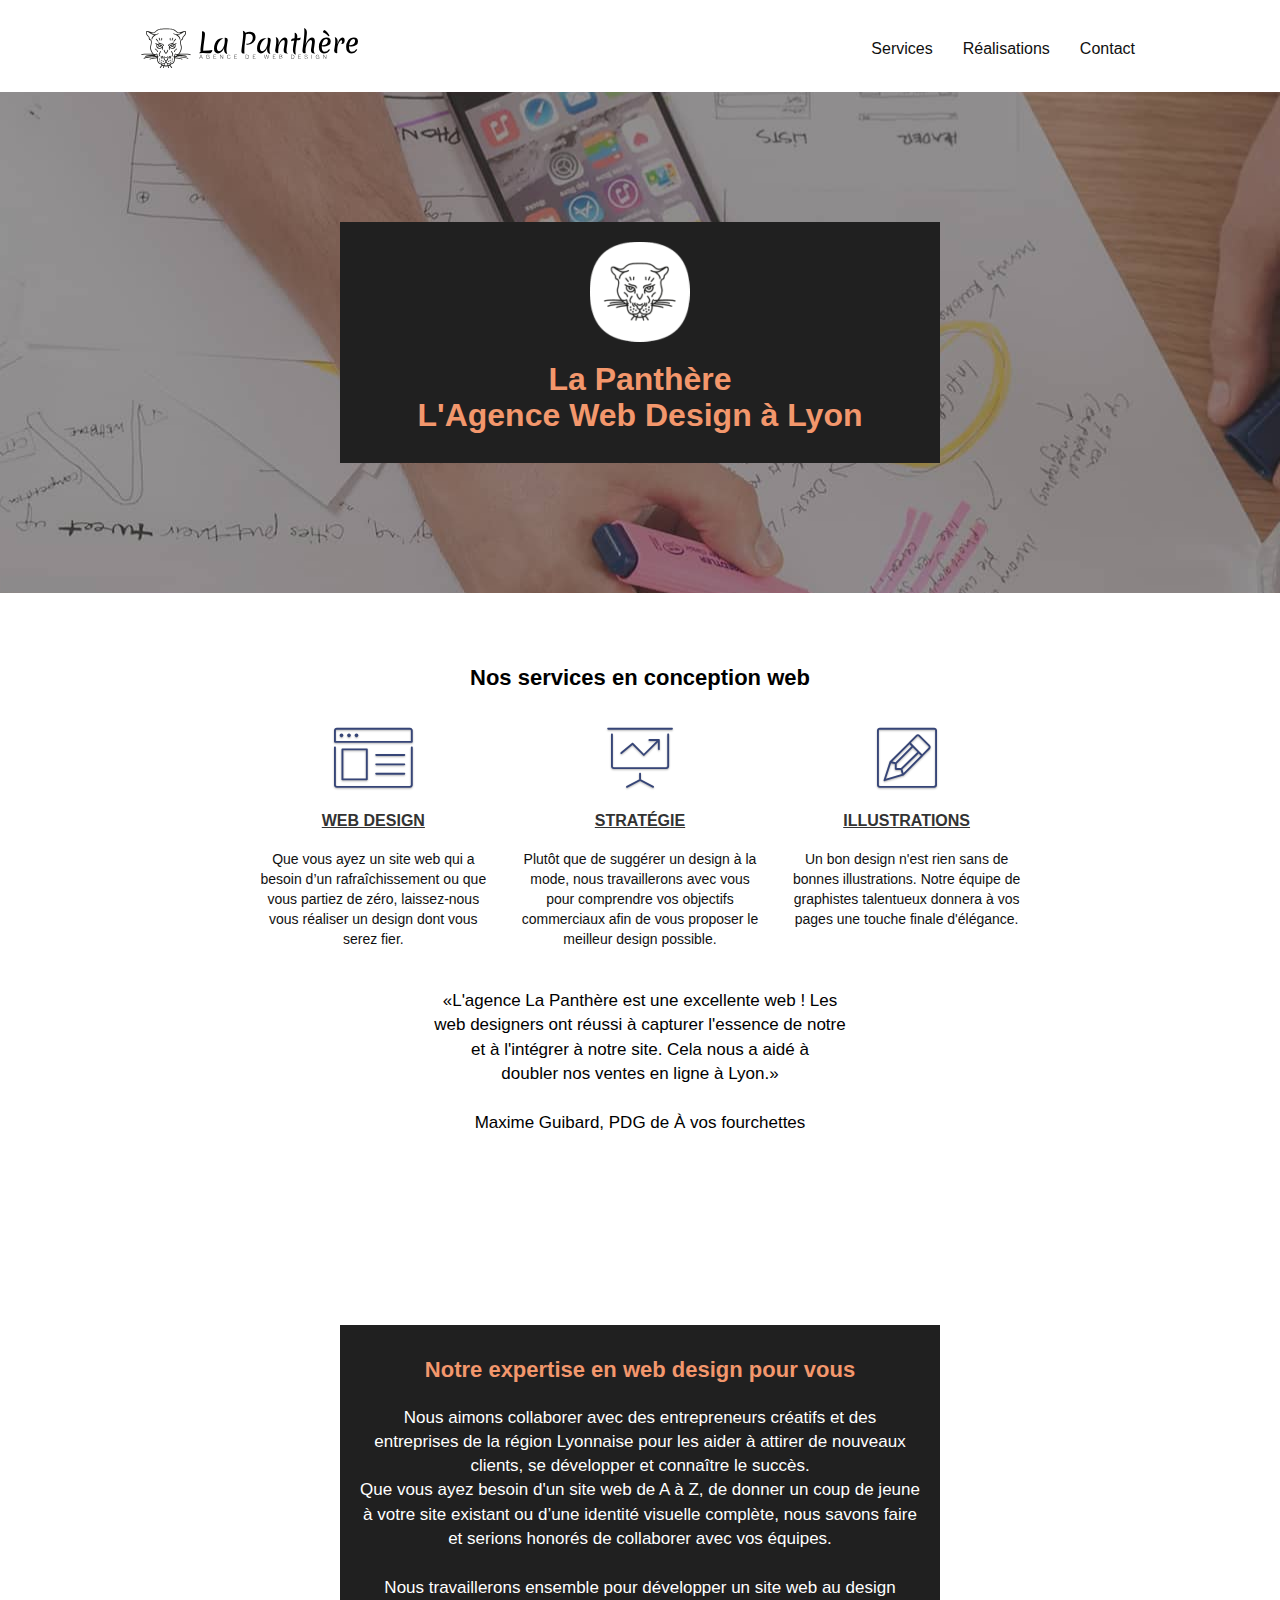
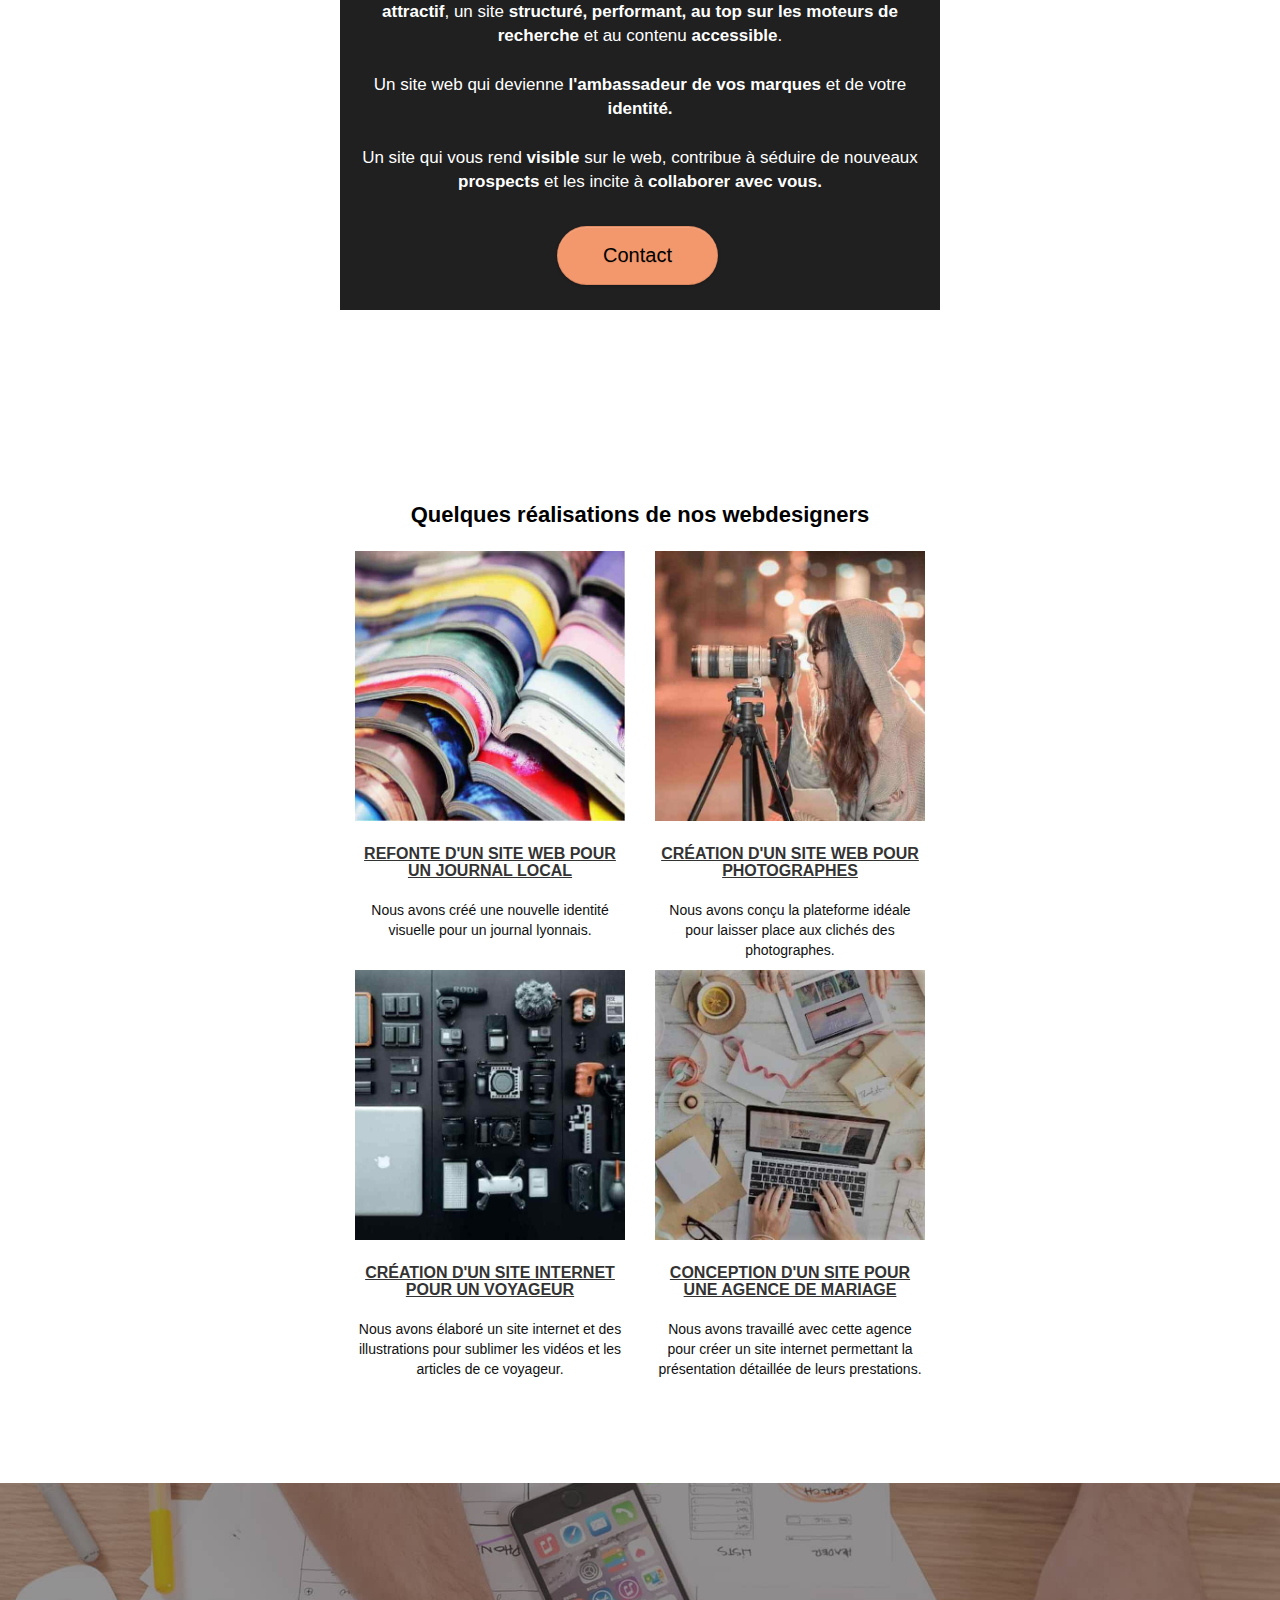
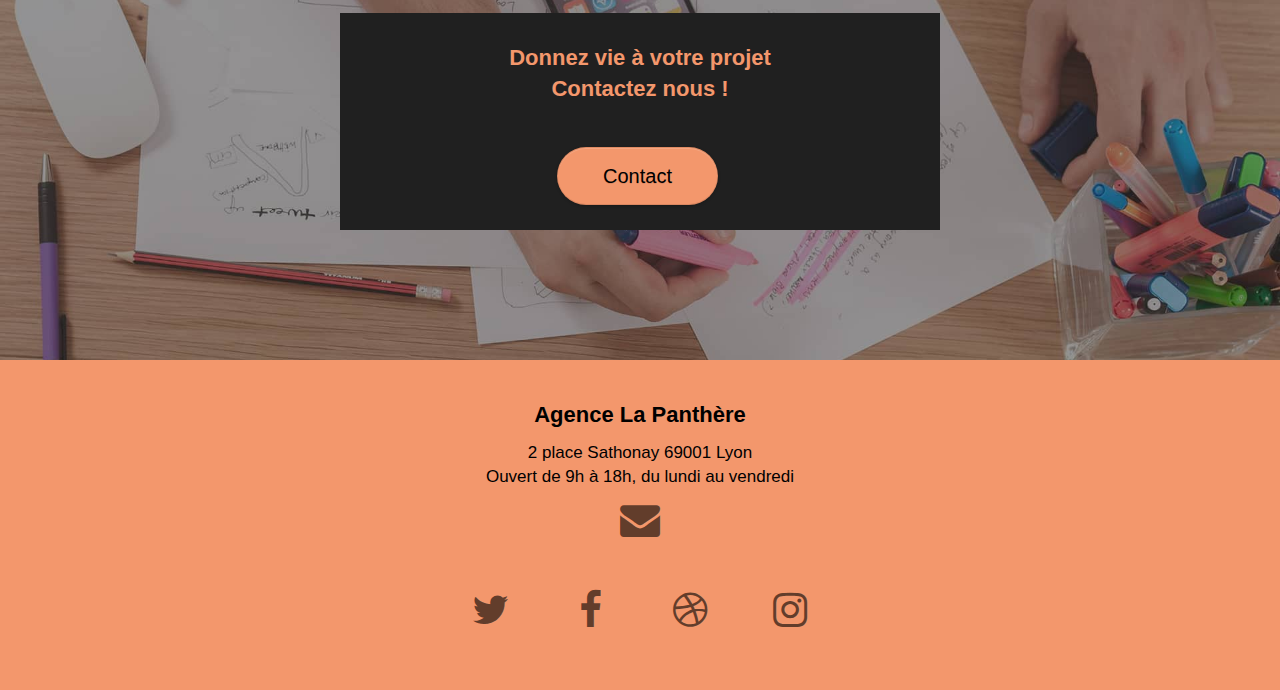
<file: index.html>
<!doctype html>
<html lang="fr">
<head>
    <meta charset="utf-8">
<!-- Analytics 
	Changes applied in this HTML related to SEO / Accessibility / Performance
	1 - Language on html tag changed - Default is not a vallid value. Replaced by fr
	2 - meta tags
	§§§§§§§§§§§§§
		a - keywords tag is not used by google. Removed. Instead keywords have been included in titles, description, 
		img alternate text (where coherent), paragraph, etc....
		b - description was empty: updated with input in relation with the content
		c - meta tag robots added wth index & follow attributes
	3 - title tag - Contained a . (dot): A proper title provided containing keywords
	4 - Semantic tags - No semantic tag was used. Semantic tags updated (Header, Section, Footer)
	5 - HEADER 
	§§§§§§§§§§
		Logo
		- 	Logo was clickable and brought back to the welcome page. Not necessary (A link exist in navigation panel) 
			and not clear. So logo shown just as a logo
		Navigation area
		- 	Navigation panel has been simplified. It contained a link to go back to page2 & a link on itself. 
			Nav panel extended to include the different sections anchor links. Anchors existed in original html but no 
			nav action to fly to them.
		Links:
		- 	Are colored in blue, underlined & bold when :hover. This gives not only a color information information for 
			accessiblity.
	6 - Banners
	§§§§§§§§§§§
		On original version got a paper texture was used that created a contrast issue with the headers and text area
	    tags. Paper texture removed.
	7 - Text wording
	§§§§§§§§§§§§§§§§	
		The section titles as well as paragraph have been reviewed to included keywords as well. Hopefully this
	    will help clarify the content and subject of the site page to improve the ranking. Hopefully, this is also more 
		attractive for prospects to make them curious enough to visit the page and descrease rebound %.
	8 - Footer
	§§§§§§§§§§
		Social network links set to their proper home page. (Originally link was sending the index.html page)
		Lots of links were visible but they all kick a 404 error. All those have been removed.				 
	9 - General
	§§§§§§§§§§§
		a- Contrast - In order to increase contrast between text & banners background, a black background is added behind the
					  text area where it is required (Background is transparent enough to keep seeing banner and increase contrast) 
		b - The form page html was called page2. Replaced by contact.html which is much clearer for visitors.
		c - Title and quote: Some titles and quotes were displayed a png files. HTML tags exist for those purpose (h1-9 & quote).
			Replaced so png do not need to be loaded. This will help improve performance.
		d - images in the portfolio area were not all responsive (the last 2 as those were too small (320x320).
			All images resized to be equal. 
		e - Image files used in the pages compressed to improve load performance 
		f - Review some font size to improve readability.
	Analytics END -->
	<meta name="description" content="L'agence de web design de Lyon La Panthère, vous fait profiter de l'expertise de son équipe pour booster vos visibilité et attractivité sur le net.">
    <meta name="viewport" content="width=device-width, initial-scale=1.0, viewport-fit=cover">
	<meta name="robots" content="index,follow">

	<link rel="shortcut icon" type="image/png" href="favicon.jpg">
    <link rel="stylesheet" type="text/css" href="./css/bootstrap-minified.css">
	<link rel="stylesheet" type="text/css" href="style-minified.css">
	<link rel="stylesheet" type="text/css" href="./css/font-awesome-minified.css">
	<link rel="stylesheet" type="text/css" href="./css/et-line-minified.css">

	<script src="./js/jquery-2.1.0-minified.js" defer></script>
	<script src="./js/bootstrap-minified.js" defer></script>
	<script src="./js/blocs-minified.js" defer></script>
	<script src="./js/jquery.touchSwipe-minified.js" defer></script>
	<script src="./js/gmaps-minified.js" defer></script>

    <title>La Panthère - Découvrez la meilleure agence web design de Lyon</title>

</head>

<body>
<!-- Principal conteneur -->
<div class="page-container">
    
<!-- bloc-0 -->
<!-- ED - Change the div to header semantic tag - This will gives more clarity to the content -->
<header class="bloc bgc-white l-bloc " id="bloc-0">
	<div class="container bloc-sm">

		<nav class="navbar row black">
			<div class="navbar-header">
					<span class="navbar-brand black"><img src="img/agence-la-panthere-monochrome.svg" alt="Logo La Panthère-Meilleure agence web design à Lyon" height="40"></span>
			</div>
				<ul class="site-navigation nav navbar-nav">
					<li>
						<a href="#service" aria-label="Aller à la rubrique Nos services">Services</a>
					</li>					
					<li>
						<a href="#realisation" aria-label="Aller à la rubrique nos réalisations">Réalisations</a>
					</li> 
					<li>
						<a href="contact.html" aria-label="Accéder au formulaire de contact">Contact</a>
					</li>
				</ul>
		</nav>
	</div>
</header>
<!-- bloc-0 END -->

<main>
<!-- bloc-1-presentation -->
<!-- ED - Change the div to section semantic tag - This will gives more clarity to the content -->
	<section class="bloc bg-banniere d-bloc bg-t-edge bloc-bg-texture b-parallax" id="bloc-1-hero">
		<div class="container bloc-lg">						 
			<div class="row tight-width-whitespace black-background">
				<div class="col-sm-12">
					<img src="img/logo.png" class="center-block" width="100" alt="Logo Agence Web design La Panthère, Lyon">
					<h1 class="text-center hero-bloc-text tc-atomic-tangerine">
						La Panthère <br>L'Agence Web Design à Lyon
					</h1>
				</div>
			</div>
		</div>
	</section>
<!-- bloc-1-presentation END -->

<!-- bloc-2-services -->
<!-- ED - Change the div to section semantic tag - This will gives more clarity to the content -->
	<section class="bloc bgc-white l-bloc" id="service">
		<div class="container bloc-md">
			<div class="row">
				<h2 class="col-sm-12 text-center black">
					Nos services en conception web
				</h2> 
			</div>
			<div class="row voffset-lg med-width-whitespace">
				<div class="col-sm-4">
					<div class="text-center">
						<span class="et-icon-browser sm-shadow icon-dark-slate-blue icons icon-lg"></span>
					</div>
					<h3 class="mg-md text-center">
						Web Design
					</h3>
					<p class="text-center ">
						Que vous ayez un site web qui a besoin d&rsquo;un rafraîchissement ou que vous partiez de zéro, laissez-nous vous réaliser un design dont vous serez fier.
					</p>
				</div>
				<div class="col-sm-4">
					<div class="text-center">
						<span class="et-icon-presentation sm-shadow icon-dark-slate-blue icons icon-lg"></span>
					</div>
					<h3 class="mg-md text-center">
						Stratégie
					</h3>
					<p class="text-center">
						Plutôt que de suggérer un design à la mode, nous travaillerons avec vous pour comprendre vos objectifs commerciaux afin de vous proposer le meilleur design possible.<br>
					</p>
				</div>
				<div class="col-sm-4">
					<div class="text-center">
						<span class="et-icon-edit sm-shadow icon-dark-slate-blue icons icon-lg"></span>
					</div>
					<h3 class="mg-md text-center">
						Illustrations
					</h3>
					<p class="text-center">
						Un bon design n'est rien sans de bonnes illustrations. Notre équipe de graphistes talentueux donnera à vos pages une touche finale d'élégance.
					</p>
				</div>
			</div>
			<div class="row voffset">
				<p class="p-big col-xs-12 col-md-8 col-md-offset-2 text-center black">
					<q>L'agence La Panthère est une excellente web ! Les <br> web designers ont réussi à capturer l'essence de notre<br>et à l'intégrer à notre site. Cela nous a aidé à<br>doubler nos ventes en ligne à Lyon.</q>
					<span><br><br>Maxime Guibard, PDG de À vos fourchettes<br></span>
				</p>
			</div>
		</div>
	</section>
<!-- bloc-2-services END -->

<!-- bloc-3-what-i-do -->
<!-- ED - Change the div to section semantic tag - This will gives more clarity to the content -->
	<section class="bloc bg-presentation d-bloc bloc-bg-texture b-parallax" id="expertise">
		<div class="container bloc-lg">
			<div class="row tight-width-whitespace black-background">
				<div class="col-sm-12">
					<h2 class="mg-md text-center tc-atomic-tangerine">
							Notre expertise en web design pour vous<br> 
					</h2>
					<p class="text-center white p-big">
						Nous aimons collaborer avec des entrepreneurs créatifs et des entreprises de la région Lyonnaise pour les aider à attirer de nouveaux clients, se développer et connaître le succès.<br>
						Que vous ayez besoin d'un site web de A à Z, de donner un coup de jeune à votre site existant ou d’une identité visuelle complète, nous savons faire et serions honorés de collaborer avec vos équipes. <br><br>
						Nous travaillerons ensemble pour développer un site web au design <strong>attractif</strong>, un site <strong>structuré, performant, au top sur les moteurs de recherche</strong> et au contenu <strong>accessible</strong>.<br><br>Un site web qui devienne <strong>l'ambassadeur de vos marques</strong> et de votre <strong>identité.</strong><br><br>Un site qui vous rend <strong>visible</strong> sur le web, contribue à séduire de nouveaux <strong>prospects</strong> et les incite à <strong>collaborer avec vous.</strong><br>
					</p>
					<div class="col-sm-12 text-center">
						<a href="contact.html" class="btn btn-atomic-tangerine btn-clean btn-rd btn-lg cta-hero" aria-label="Accéder au formulaire de contact">Contact</a>
					</div>
				</div>
			</div>
		</div>
	</section>
<!-- bloc-3-what-i-do END -->

<!-- bloc-4-portfolio -->
<!-- ED - Change the div to section semantic tag - This will gives more clarity to the content -->
	<section class="bloc bgc-white l-bloc" id="realisation">
		<div class="container bloc-md">
			<h2 class="col-sm-12 mg-md text-center black">
				Quelques réalisations de nos webdesigners
			</h2>
			<div class="tight-width-whitespace portfolio-row">
				<div class="col-sm-6">
					<a href="#" data-lightbox="img/site-web-journal-local.jpg" data-gallery-id="gallery-1" data-caption="Refonte du design web du site d'un journal local" data-frame="snapshot-lb"><img src="img/site-web-journal-local.jpg" class="img-responsive portfolio-thumb" alt="Design et refonte site web journal"></a>
					<h3 class="mg-md text-center">
						Refonte d'un site web pour un journal local
					</h3>
					<p class="text-center">
						Nous avons créé une nouvelle identité visuelle pour un journal lyonnais.
					</p>
				</div>
				<div class="col-sm-6">
					<a href="#" data-lightbox="img/site-web-photographe.jpg" data-gallery-id="gallery-1" data-caption="Création d'un site web pour photographes" data-frame="snapshot-lb"><img src="img/site-web-photographe.jpg" class="img-responsive portfolio-thumb" alt="Conception et Création d'un site web pour photographes"></a>
					<h3 class="mg-md text-center">
						Création d'un site web pour photographes
					</h3>
					<p class="text-center">
						Nous avons conçu la plateforme idéale pour laisser place aux clichés des photographes.
					</p>
				</div>
			</div>
			<div class="row tight-width-whitespace portfolio-row">
				<div class="col-sm-6">
					<a href="#" data-lightbox="img/site-web-voyageur.jpg" data-gallery-id="gallery-1" data-caption="Création d'un site internet pour un voyageur" data-frame="snapshot-lb"><img src="img/site-web-voyageur.jpg" class="img-responsive portfolio-thumb" alt="Conception et Création d'un site web pour voyageur"></a>
					<h3 class="mg-md text-center">
						Création d'un site internet pour un voyageur
					</h3>
					<p class="text-center">
						Nous avons élaboré un site internet et des illustrations pour sublimer les vidéos et les articles de ce voyageur.
					</p>
				</div>
				<div class="col-sm-6">
					<a href="#" data-lightbox="img/site-web-agence-mariage.jpg" data-gallery-id="gallery-1" data-caption="Conception d'un site pour une agence de mariage" data-frame="snapshot-lb"><img src="img/site-web-agence-mariage.jpg" class="img-responsive portfolio-thumb" alt="Conception et Création d'un site web pour agence de mariage"></a>
					<h3 class="mg-md text-center">
						Conception d'un site pour une agence de mariage
					</h3>
					<p class="text-center">
						Nous avons travaillé avec cette agence pour créer un site internet permettant la présentation détaillée de leurs prestations.
					</p>
				</div>
			</div>
		</div>
	</section>
<!-- bloc-4-portfolio END -->

<!-- bloc-5-cta -->
<!-- ED - Change the div to section semantic tag - This will gives more clarity to the content -->
	<section class="bloc bg-banniere d-bloc bloc-bg-texture" id="bloc-5-cta">
		<div class="container bloc-lg">
			<div class="row tight-width-whitespace black-background">
				<h2 class="mg-md text-center tc-atomic-tangerine">
					Donnez vie à votre projet<br>Contactez nous !
				</h2>
				<div class="col-sm-12 text-center">
					<a href="contact.html" class="btn btn-atomic-tangerine btn-clean btn-rd btn-lg cta-hero" aria-label="Accéder au formulaire de contact">Contact</a>
				</div>
			</div>
		</div>
	</section>
<!-- bloc-5-cta END -->
</main>

<!-- Footer - bloc-8 -->
<!-- ED - Change the div to footer semantic tag - This will gives more clarity to the content -->
<footer class="bloc bgc-atomic-tangerine l-bloc" id="bloc-8">
	<div class="container bloc-sm">
		<div class="row">
			<div class="col-sm-12">
				<h2 class="text-center black">
					Agence La Panthère
				</h2>
				<p class="text-center black p-big">
					2 place Sathonay 69001 Lyon<br>Ouvert de 9h à 18h, du lundi au vendredi<br>
				</p>
				<p class="text-center black">
					<a href="mailto:contact@agencelapanthere.com" aria-label="Envoyer un mail à l'agence Web Design La Panthere"><span class="fa fa-envelope icon-md"></span></a><br><br><br>
				</p>
				<div class="row row-no-gutters social">
					<div class="col-sm-3">
						<div class="text-center">
							<a class="social" href="https://twitter.com/" aria-label="Accés réseau social Twitter"><span class="fa fa-twitter icon-md"></span></a>
						</div>
					</div>
					<div class="col-sm-3">
						<div class="text-center">
							<a class="social" href="https://fr-fr.facebook.com/" aria-label="Accés réseau social Facebook"><span class="fa fa-facebook icon-md"></span></a>
						</div>
					</div>
					<div class="col-sm-3">
						<div class="text-center">
							<a class="social" href="https://dribbble.com/" aria-label="Accés réseau social Dribble"><span class="fa fa-dribbble icon-md"></span></a>
						</div>
					</div>
					<div class="col-sm-3">
						<div class="text-center">
							<a class="social" href="https://www.instagram.com/" aria-label="Accés réseau social Instagram"><span class="fa fa-instagram icon-md"></span><br><br><br></a>
						</div>
					</div>
				</div>
			</div>
		</div>
	</div>
<!-- ScrollToTop Button -->
	<a class="bloc-button btn btn-d scrollToTop" onclick="scrollToTarget('1')" href="#" aria-label="Retour en haut de la page"><span class="fa fa-chevron-up"></span></a>
<!-- ScrollToTop Button END-->

</footer>
<!-- Footer - bloc-8 END -->

</div>
<!-- Principal conteneur END -->  
</body>
</html>
</file>
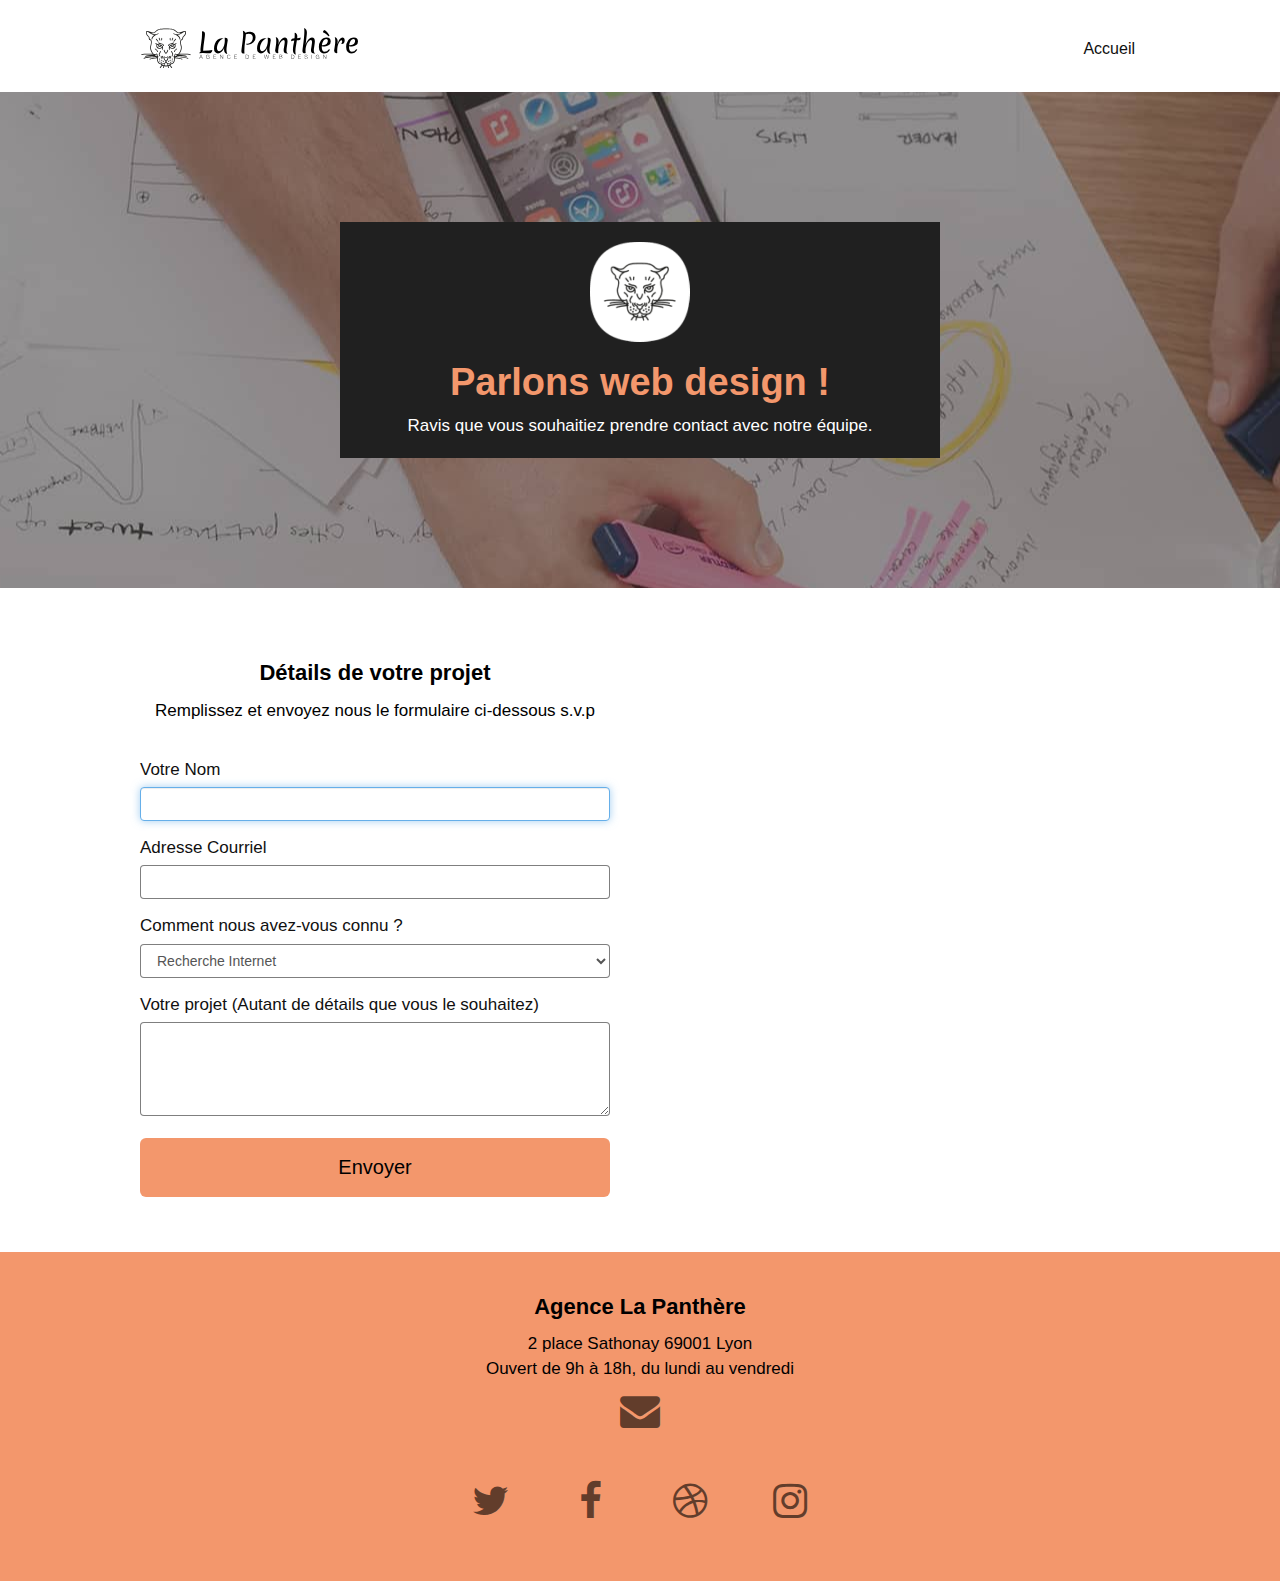
<file: contact.html>
<!doctype html>
<html lang="fr">
<head>
    <meta charset="utf-8">
<!-- Analytics 
	Changes applied in this HTML related to SEO / Accessibility / Performance
	1 - Language on html tag changed - Default is not a vallid value. Replace by fr
	2 - meta tag
	§§§§§§§§§§§§
		a - keywords tag is not used by google. Removed. Instead keywords have been included in titles, description, 
			img alternate text (where coherent), paragraph, etc....
		b - description was empty: updated with input in relation with the content
		c - meta tag robots added with index & follow attributes
	3 - title tag
	§§§§§§§§§§§§§
		Was set to page2: A proper title provided containing keywords
	4 - Semantic tags
	§§§§§§§§§§§§§§§§§
		No semantic tag was used. Semantic tags updated (Header, Section, Footer)
	5 - HEADER 
	§§§§§§§§§§
		Logo 
		- 	Logo was clickable and brought back to the welcome page. Not necessary (A link exist in navigation panel) 
			and not clear. So logo shown just as a logo
		Navigation area
		- 	Navigation panel has been simplified. It contained a link to go back to welcome page but also an
			empty link and a link on itself. Only the link to welcome page remains
		Link:
		-	Colored in blue, underlined & bold when :hover. This gives not only a color information information for 
			accessiblity.
	6 - banner (id="bloc-6")
	§§§§§§§§§§§§§§§§§§§§§§§§
		On original version got a paper texture and a brown background. This created a contrast
		issue with the h1 title.
		Banner replaced by the same banner as the one used on welcome page (Resolves contrast problem & keeps coherence on 
		whole site)
	7 - Form 
	§§§§§§§§
		Form has been reviewed.
			   a - Label tag linked to its related input field. (Was not)
			   b - Button to submit replaced by an input type button within the form so it is included in the keyboard tab
			       capability 
			   c - The "How did you hear about us" - Originally this was set as an email type which is wrong.
	8 - Footer
	§§§§§§§§§§
		Set the same as the welcome page. Keeps coherence in the whole site
				 Social network links set to their proper home page. (Originally link was sending the index.html page)
	9 - General
	§§§§§§§§§§§
		Similar to the welcome page 
	Analytics END -->

	<meta name="description" content="Formulaire de contact. La Panthère - Meilleure entreprise de web design de Lyon vous propose leurs services d'experts en conception web.">
	<meta name="viewport" content="width=device-width, initial-scale=1.0, viewport-fit=cover">
	<meta name="robots" content="index,follow">

    <link rel="shortcut icon" type="image/png" href="favicon.jpg">    
	<link rel="stylesheet" type="text/css" href="./css/bootstrap-minified.css">
	<link rel="stylesheet" type="text/css" href="style-minified.css">
	<link rel="stylesheet" type="text/css" href="./css/font-awesome-minified.css">
	<link rel="stylesheet" type="text/css" href="./css/et-line-minified.css">	
    
	<script src="./js/jquery-2.1.0-minified.js" defer></script>
	<script src="./js/bootstrap-minified.js" defer></script>
	<script src="./js/blocs-minified.js" defer></script>
	<script src="./js/jqBootstrapValidation-minified.js" defer></script>
	<script src="./js/formHandler-minified.js" defer></script>

    <title>La Panthère-Meilleure agence web design de Lyon-Formulaire de contact</title>
    
</head>
<body>
<!-- Principal conteneur -->
<div class="page-container">
    
<!-- bloc-0 
	ED - Use semantic tag header instead of simple div
-->
<header class="bloc bgc-white l-bloc " id="bloc-0">
	<div class="container bloc-sm">
		<nav class="navbar row black">
			<div class="navbar-header">
				<span class="navbar-brand black"><img src="img/agence-la-panthere-monochrome.svg" alt="Logo La Panthère-Meilleure agence web design à Lyon" height="40"></span>
			</div>

				<ul class="site-navigation nav navbar-nav">
					<li>
						<a href="index.html" aria-label="Retour au menu Accueil">Accueil</a>
					</li>
				</ul>
		</nav>
	</div>
</header>
<!-- bloc-0 END -->
<main>
<!-- bloc-6 
	ED - Use semantic tag section instead of simple div
-->
	<section class="bloc d-bloc bg-banniere bg-t-edge b-parallax" id="bloc-6">
		<div class="container bloc-lg">
			<div class="row tight-width-whitespace black-background">
				<div class="col-sm-12">
					<img src="img/logo.png" class="center-block" width="100" alt="Logo Agence Web design La Panthère, Lyon">				
					<h1 class="text-center hero-bloc-text tc-atomic-tangerine">
						Parlons web design !
					</h1>
					<p class="text-center mg-lg white tight-width-whitespace p-big">
						Ravis que vous souhaitiez prendre contact avec notre équipe.<br>					
					</p>
				</div>
			</div>
		</div>
	</section>
<!-- bloc-6 END -->

<!-- bloc-7 
	ED - Use semantic tag section instead of simple div
-->
	<section class="bloc bgc-white l-bloc" id="bloc-7">
				<div class="container bloc-md">
					<div class="row col-sm-6">
						<h2 class="black text-center">
							Détails de votre projet<br>					
						</h2>
						<p class="text-center black p-big">
							Remplissez et envoyez nous le formulaire ci-dessous s.v.p<br><br>
						</p>
						<form id="form_1" novalidate data-success-msg="Message Envoyé" data-fail-msg="Désolé. Notre serveur a rencontré un problème. Veuillez réessayer ultérieurement" aria-label="Formulaire Description Projet">
							<p class="form-group">
								<label class="p-big" for="name">Votre Nom</label>
								<input class="form-control" type="text" id="name" name="name" autofocus required title="Nom Obligatoire (majuscule et/ou minuscule)">								
							</p>
							<p class="form-group">
								<label class="p-big" for="email">Adresse Courriel</label>
								<input class="form-control" type="email" id="email" name="email" required title="Adresse mail valide obligatoire">
							</p>
							<p class="form-group">
								<label class="p-big" for="input_504">Comment nous avez-vous connu ?</label>
								<select class="form-control" name="input_504" id="input_504" title="Cliquez et choisissez une option dans le menu déroulant">
									<option value="Internet">Recherche Internet</option>
									<option value="customer">Par un de nos clients</option>																
									<option value="network">Par le biais des réseaux sociaux</option>
									<option value="advert">Publicité</option>
									<option value="directory">Annuaire</option>
									<option value="wordofmouth">Bouche à oreille</option>							
									<option value="other">Autre</option>
								</select>
							</p>
							<p class="form-group">
								<label class="p-big" for="message">Votre projet (Autant de détails que vous le souhaitez)</label>
								<textarea class="form-control" id="message" name="message" rows="4" cols="50" required title="Description de votre projet obligatoire"></textarea>
							</p> 
							<input class="bloc-button btn btn-lg btn-block cta-hero btn-atomic-tangerine" value="Envoyer" type="submit" id="submit" name="submit">
						</form>
					</div>
			</div>
	</section>
<!-- bloc-7 END -->

</main>

<!-- Footer - bloc-8 
	 ED - As this a footer, use the semantic tag footer rather than div
-->
<footer class="bloc bgc-atomic-tangerine l-bloc" id="bloc-8">
	<div class="container bloc-sm">
		<div class="row">
			<div class="col-sm-12">
				<h2 class="text-center black">
					Agence La Panthère
				</h2>
				<p class="text-center black p-big">
					2 place Sathonay 69001 Lyon<br>Ouvert de 9h à 18h, du lundi au vendredi<br>
				</p>
				<p class="text-center black">
					<a href="mailto:contact@agencelapanthere.com" aria-label="Envoyer un mail à l'agence Web Design La Panthere"><span class="fa fa-envelope icon-md"></span></a><br><br><br>
				</p>

				<div class="row row-no-gutters social">
					<div class="col-sm-3">
						<div class="text-center">
							<a class="social" href="https://twitter.com/" aria-label="Accés réseau social Twitter"><span class="fa fa-twitter icon-md"></span></a>
						</div>
					</div>
					<div class="col-sm-3">
						<div class="text-center">
							<a class="social" href="https://fr-fr.facebook.com/" aria-label="Accés réseau social Facebook"><span class="fa fa-facebook icon-md"></span></a>
						</div>
					</div>
					<div class="col-sm-3">
						<div class="text-center">
							<a class="social" href="https://dribbble.com/" aria-label="Accés réseau social Dribble"><span class="fa fa-dribbble icon-md"></span></a>
						</div>
					</div>
					<div class="col-sm-3">
						<div class="text-center">
							<a class="social" href="https://www.instagram.com/" aria-label="Accés réseau social Instagram"><span class="fa fa-instagram icon-md"></span><br><br><br></a>
						</div>
					</div>
				</div>
			</div>
		</div>
	</div>
<!-- ScrollToTop Button -->
	<a class="bloc-button btn btn-d scrollToTop" onclick="scrollToTarget('1')" href="#" aria-label="Retour en haut de la page"><span class="fa fa-chevron-up"></span></a>
<!-- ScrollToTop Button END-->
</footer>
<!-- Footer - bloc-8 END -->

</div>
<!-- Principal conteneur END -->
</body>
</html>
</file>
<file: style-minified.css>
body{margin:0;padding:0;background:#FFF;overflow-x:hidden;-webkit-font-smoothing:antialiased;-moz-osx-font-smoothing:grayscale}a,button{transition:all .3s ease-in-out;outline:none!important}a:hover{text-decoration:none;cursor:pointer}#page-loading-blocs-notifaction{position:fixed;top:0;bottom:0;width:100%;z-index:100000;background:#FFF url(img/pageload-spinner.gif) no-repeat center center}.bloc{width:100%;clear:both;background:50% 50% no-repeat;padding:0 50px;-webkit-background-size:cover;-moz-background-size:cover;-o-background-size:cover;background-size:cover;position:relative}.bloc .container{padding-left:0;padding-right:0}.bloc-lg{padding:130px 85px}.bloc-md{padding:50px}.bloc-sm{padding:20px 50px}.bg-center,.bg-l-edge,.bg-r-edge,.bg-t-edge,.bg-b-edge,.bg-tl-edge,.bg-bl-edge,.bg-tr-edge,.bg-br-edge,.bg-repeat{-webkit-background-size:auto!important;-moz-background-size:auto!important;-o-background-size:auto!important;background-size:auto!important}.bg-repeat{background:repeat}.bg-t-edge{background:top no-repeat}.bloc-bg-texture::before{content:"";background-size:2px 2px;position:absolute;top:0;bottom:0;left:0;right:0}.b-parallax{background-attachment:fixed}.d-bloc{color:rgba(255,255,255,.7)}.d-bloc button:hover{color:rgba(255,255,255,.9)}.d-bloc .icon-round,.d-bloc .icon-square,.d-bloc .icon-rounded,.d-bloc .icon-semi-rounded-a,.d-bloc .icon-semi-rounded-b{border-color:rgba(255,255,255,.9)}.d-bloc .divider-h span{border-color:rgba(255,255,255,.2)}.d-bloc .a-btn,.d-bloc .navbar a,.d-bloc .navbar-brand,.d-bloc a .icon-sm,.d-bloc a .icon-md,.d-bloc a .icon-lg,.d-bloc a .icon-xl,.d-bloc h1 a,.d-bloc h2 a,.d-bloc h3 a,.d-bloc h4 a,.d-bloc h5 a,.d-bloc h6 a,.d-bloc p a{color:rgba(255,255,255,.7)}.d-bloc .a-btn:hover,.d-bloc .navbar a:hover,.d-bloc .navbar-brand:hover,.d-bloc a:hover .icon-sm,.d-bloc a:hover .icon-md,.d-bloc a:hover .icon-lg,.d-bloc a:hover .icon-xl,.d-bloc h1 a:hover,.d-bloc h2 a:hover,.d-bloc h3 a:hover,.d-bloc h4 a:hover,.d-bloc h5 a:hover,.d-bloc h6 a:hover,.d-bloc p a:hover{color:rgba(255,255,255,1)}.d-bloc .a-btn:focus,.d-bloc .navbar a:focus,.d-bloc .navbar-brand:focus,.d-bloc a:focus .icon-sm,.d-bloc a:focus .icon-md,.d-bloc a:focus .icon-lg,.d-bloc a:focus .icon-xl,.d-bloc h1 a:focus,.d-bloc h2 a:focus,.d-bloc h3 a:focus,.d-bloc h4 a:focus,.d-bloc h5 a:focus,.d-bloc h6 a:focus,.d-bloc p a:focus{color:rgba(255,255,255,1)}.d-bloc .navbar-toggle .icon-bar{background:rgba(255,255,255,1)}.d-bloc .btn-wire,.d-bloc .btn-wire:hover{color:rgba(255,255,255,1);border-color:rgba(255,255,255,1)}.d-bloc .panel{color:rgba(0,0,0,.5)}.d-bloc .panel button:hover{color:rgba(0,0,0,.7)}.d-bloc .panel icon{border-color:rgba(0,0,0,.7)}.d-bloc .panel .divider-h span{border-color:rgba(0,0,0,.1)}.d-bloc .panel .a-btn{color:rgba(0,0,0,.6)}.d-bloc .panel .a-btn:hover{color:rgba(0,0,0,1)}.d-bloc .panel .btn-wire,.d-bloc .panel .btn-wire:hover{color:rgba(0,0,0,.7);border-color:rgba(0,0,0,.3)}.d-bloc .panel,.l-bloc{color:rgba(0,0,0,.5)}.d-bloc .panel button:hover,.l-bloc button:hover{color:rgba(0,0,0,.7)}.l-bloc .icon-round,.l-bloc .icon-square,.l-bloc .icon-rounded,.l-bloc .icon-semi-rounded-a,.l-bloc .icon-semi-rounded-b{border-color:rgba(0,0,0,.7)}.d-bloc .panel .divider-h span,.l-bloc .divider-h span{border-color:rgba(0,0,0,.1)}.d-bloc .panel .a-btn,.l-bloc .a-btn,.l-bloc .navbar a,.l-bloc .navbar-brand,.l-bloc a .icon-sm,.l-bloc a .icon-md,.l-bloc a .icon-lg,.l-bloc a .icon-xl,.l-bloc h1 a,.l-bloc h2 a,.l-bloc h3 a,.l-bloc h4 a,.l-bloc h5 a,.l-bloc h6 a,.l-bloc p a{color:rgba(0,0,0,.6)}.d-bloc .panel .a-btn:hover,.l-bloc .a-btn:hover,.l-bloc .navbar a:hover,.l-bloc .navbar-brand:hover,.l-bloc a:hover .icon-sm,.l-bloc a:hover .icon-md,.l-bloc a:hover .icon-lg,.l-bloc a:hover .icon-xl,.l-bloc h1 a:hover,.l-bloc h2 a:hover,.l-bloc h3 a:hover,.l-bloc h4 a:hover,.l-bloc h5 a:hover,.l-bloc h6 a:hover,.l-bloc p a:hover{color:rgba(0,0,0,1)}.l-bloc .a-btn:focus,.l-bloc .navbar a:focus,.l-bloc .navbar-brand:focus,.l-bloc a:focus .icon-sm,.l-bloc a:focus .icon-md,.l-bloc a:focus .icon-lg,.l-bloc a:focus .icon-xl,.l-bloc h1 a:focus,.l-bloc h2 a:focus,.l-bloc h3 a:focus,.l-bloc h4 a:focus,.l-bloc h5 a:focus,.l-bloc h6 a:focus,.l-bloc p a:focus{color: rgba(0, 0, 0, 1)}.l-bloc .navbar-toggle .icon-bar{color:rgba(0,0,0,.6)}.d-bloc .panel .btn-wire,.d-bloc .panel .btn-wire:hover,.l-bloc .btn-wire,.l-bloc .btn-wire:hover{color:rgba(0,0,0,.7);border-color:rgba(0,0,0,.3)}.voffset{margin-top:30px}.voffset-lg{margin-top:80px}.row-no-gutters{margin-right:0;margin-left:0}.row.row-no-gutters>[class^="col-"],.row.row-no-gutters>[class*=" col-"]{padding-right:0;padding-left:0}#bloc-1-hero h1{font-size:32px}.navbar{margin-bottom:0;z-index:1}.navbar-brand{height:auto;padding:3px 15px;font-size:25px;font-weight:400;font-weight:600;line-height:44px}.navbar-brand img{max-height:200px;margin:0 5px 0 0;display:inline}.navbar-brand img[src$=svg]{min-width:100px}.nav-center .navbar-brand img{margin:0}.navbar .nav{padding-top:2px;margin-right:-16px;float:right;z-index:1}.nav>li{float:left;margin-top:4px;font-size:16px}.navbar-nav .open .dropdown-menu>li>a{text-align:inherit}.nav>li a:hover,.nav>li a:focus{background:transparent;text-decoration:underline;color:blue!important;font-weight:700}.navbar-toggle{margin:10px 10px 0 0;border:0}.navbar-toggle:hover{background:transparent!important}.navbar-toggle .icon-bar{background-color:rgba(0,0,0,.5);width:26px}.nav-invert .navbar .nav{float:left}.nav-invert .navbar-header,.nav-invert .navbar-brand{float:right;position:relative;z-index:2}@media (min-width:768px){.site-navigation{position:absolute;top:50%;right:20px;transform:translate(0,-50%);-webkit-transform:translateY(-50%)}.nav>li .dropdown-menu a,.nav>li .dropdown-menu a:hover{color:#484848}.nav-invert .site-navigation{left:0;right:0}.nav-center{text-align:center}.nav-center .navbar-header{width:100%}.nav-center .navbar-header,.nav-center .navbar-brand,.nav-center .nav>li{float:none;display:inline-block}.nav-center .site-navigation{position:relative;width:100%;right:0;margin-right:0;margin-top:20px}.nav-center.mini-nav .navbar-toggle{float:none;margin:10px auto 0}}.nav>li>.dropdown a{background:none!important;display:block;padding:14px 15px}nav .caret{margin:0 5px}.dropdown-menu .dropdown-menu{top:-8px;left:100%}.dropdown-menu .dropmenu-flow-right{top:100%;left:0;margin-left:-1px;border-top-left-radius:0;border-top-right-radius:0}.dropdown-menu .dropdown span{border:4px solid black;border-top-color:transparent;border-right-color:transparent;border-bottom-color:transparent;margin:6px -5px 0 0!important;float:right}.mg-md{margin-top:10px;margin-bottom:20px}.mg-lg{margin-top:10px;margin-bottom:40px}.btn{margin:0 5px 5px 0}.btn.pull-right{margin:0 0 5px 5px}.btn-d,.btn-d:hover,.btn-d:focus{color:#FFF!important;background:rgba(0,0,0,.3)}button{outline:none!important}.btn-rd{border-radius:40px}.btn-clean{border:1px solid rgba(0,0,0,.08);border-bottom-color:rgba(0,0,0,.1);text-shadow:0 1px 0 rgba(0,0,1,.1);box-shadow:0 1px 3px rgba(0,0,1,.25),inset 0 1px 0 0 rgba(255,255,255,.15)}.icon-md{font-size:40px!important}.icon-lg{font-size:60px!important}.sm-shadow{text-shadow:0 1px 2px rgba(0,0,0,.3)}.panel-sq,.panel-sq .panel-heading,.panel-sq .panel-footer{border-radius:0}.panel-rd{border-radius:30px}.panel-rd .panel-heading{border-radius:29px 29px 0 0}.panel-rd .panel-footer{border-radius:0 0 29px 29px}.form-control{border-color:rgba(0,0,0,.5);box-shadow:none}.form-control:hover{cursor:pointer}.scrollToTop{width:40px;height:40px;position:fixed;bottom:20px;right:20px;opacity:0;z-index:500;transition:all .3s ease-in-out}.scrollToTop span{margin-top:6px}.showScrollTop{font-size:14px;opacity:1}a[data-lightbox]{position:relative;display:block;text-align:center}a[data-lightbox]:hover::before,a[data-lightbox]:focus::before{content:"+";font-family:"HelveticaNeue-Light","Helvetica Neue Light","Helvetica Neue",Helvetica,Arial;font-size:32px;width:50px;height:50px;margin-left:-25px;border-radius:50%;background:rgba(0,0,0,.6);color:#FFF;font-weight:100;z-index:1;position:absolute;top:50%;transform:translateY(-50%);-webkit-transform:translateY(-50%)}a[data-lightbox]:hover img,a[data-lightbox]:focus img{opacity:.6;-webkit-animation-fill-mode:none;animation-fill-mode:none}#lightbox-modal{display:flex;align-items:center}#lightbox-modal .modal-dialog{width:90%;max-width:900px;margin:0 auto 0}#lightbox-modal .modal-dialog img{max-height:90vh;margin:0 auto}.lightbox-caption{padding:20px;color:#FFF;background:rgba(0,0,0,.5);position:absolute;left:15px;right:15px;bottom:5px}.close-lightbox{color:#FFF;font-size:30px;position:absolute;top:20px;right:20px;z-index:20;background:rgba(0,0,0,.5);border:none;line-height:30px;padding:0 9px 5px;opacity:.3}.close-lightbox:hover,.next-lightbox:hover,.prev-lightbox:hover{opacity:1;color:#FFF}.next-lightbox,.prev-lightbox{font-size:20px;color:rgba(255,255,255,.9);background:rgba(0,0,0,.5);transition:all .2s ease-in-out;position:absolute;top:45%;z-index:1;opacity:.4}.next-lightbox{padding:6px 8px 1px 13px;right:25px}.prev-lightbox{padding:6px 13px 1px 10px;left:25px}.snapshot-lb .modal-body{padding-bottom:45px}.snapshot-lb .lightbox-caption{padding:0;color:rgba(0,0,0,.5);background:none}h1,h2,h3,h4,h5,h6,p,label,.btn,a{font-family:"helvetica";font-weight:400;color:#101010!important}.container{max-width:1000px}.hero-bloc-text{font-size:38px;font-weight:600}.hero-bloc-text-sub{font-size:36px}.statement-bloc-text{line-height:26px;font-style:italic;font-size:20px;text-align:center;font-weight:lighter;max-width:520px;margin:auto auto auto auto}p{font-size:14px}.p-big{font-size:17px;font-weight:500}.tight-width-whitespace{max-width:600px;margin:auto auto auto auto}.h1{font-size:24px;font-family:"Open Sans"}.cta-hero{margin-top:22px;padding:15px 45px;font-size:20px;font-weight:500}.social{max-width:400px;margin:auto auto auto auto}h2{font-size:22px;line-height:1.4em;font-weight:600}h3{font-size:16px;text-transform:uppercase;text-decoration-line:underline;font-weight:600;color:#333333!important}.med-width-whitespace{max-width:800px;margin:auto auto auto auto;box-shadow:0 0 0 #000}h1{color:#333333!important}h4{color:#333333!important}.icons{margin-bottom:14px;margin-top:24px}.white{color:#FFFFFF!important}.black{color:black!important}.portfolio-thumb{margin-bottom:24px}.portfolio-row{margin-bottom:44px;margin-top:50px}.avatar{box-shadow:0 4px 9px rgba(0,0,0,.3)}.black-background{background-color:#202020;padding:20px 5px}.bold-link{font-weight:800;text-decoration:underline!important}.bgc-white{background-color:#FFF}.bgc-atomic-tangerine{background-color:#F3976C}.tc-atomic-tangerine{color:#F3976C!important}.btn-atomic-tangerine{background:#F3976C;color:black!important}.btn-atomic-tangerine:hover,.btn-atomic-tangerine:focus{background:#C27956!important;color:black!important}.ltc-white{color:#FFFFFF!important}.ltc-white:hover{color:#cccccc!important}.ltc-atomic-tangerine{color:#F3976C!important}.ltc-atomic-tangerine:hover{color:#C27956!important}.icon-dark-slate-blue{color:#364577!important;border-color:#364577!important}.bg-banniere{background-image:url(img/agence-la-panthere.jpg)}.bg-presentation{background-image:url(img/image-de-presentation.jpg)}@media (max-width:1024px){.bloc{padding-left:20px;padding-right:20px}.bloc.full-width-bloc,.bloc-tile-2.full-width-bloc .container,.bloc-tile-3.full-width-bloc .container,.bloc-tile-4.full-width-bloc .container{padding-left:0;padding-right:0}}@media (max-width:992px) and (min-width:768px){.navbar .nav{max-width:80%}.nav-center.navbar .nav{max-width:100%}}@media only screen and (min-width:768px) and (max-width:1024px) and (orientation:landscape){.b-parallax{background-attachment:scroll}}@media only screen and (min-width:1024px) and (max-width:1366px) and (-webkit-min-device-pixel-ratio:1.5){.b-parallax{background-attachment:scroll}}@media (max-width:991px){.container{width:100%}.b-parallax{background-attachment:scroll}.page-container,#hero-bloc{overflow-x:hidden;position:relative}.bloc{padding:0 20px}.bloc-group,.bloc-group .bloc{display:block;width:100%}.bloc-fill-screen .fill-bloc-top-edge,.bloc-fill-screen .fill-bloc-bottom-edge{padding:0 20px}}@media (max-width:767px){.page-container{overflow-x:hidden;position:relative}h1,h2,h3,h4,h5,h6,p,#disqus_thread{padding-left:10px!important;padding-right:10px!important}.b-parallax{background-attachment:scroll}.navbar .nav{padding-top:0;float:none!important}.navbar.row{margin-left:0;margin-right:0}.site-navigation{position:inherit;transform:none;-webkit-transform:none;-ms-transform:none}.nav>li{margin-top:0;text-align:left;padding-left:15px;width:100%}.nav>li:hover{text-decoration:underline}.dropdown .dropdown a .caret{float:none;margin:5px 0 0 10px!important;border:4px solid black;border-bottom-color:transparent;border-right-color:transparent;border-left-color:transparent}#hero-bloc .navbar .nav{background:rgba(0,0,0,.8)}#hero-bloc .navbar .nav a{color:rgba(255,255,255,.6)}.hero{padding:50px 0}.hero-nav{left:-1px;right:-1px}.navbar-collapse{padding:0;overflow-x:hidden;-webkit-box-shadow:none;box-shadow:none}.navbar-brand img{max-height:40px;width:auto}.nav-invert .navbar-header{float:none;width:100%}.nav-invert .navbar-toggle{float:left;margin-left:10px}.bloc{padding-left:0;padding-right:0}.bloc-xxl,.bloc-xl,.bloc-lg{padding:70px 5px}.bloc-sm,.bloc-md{padding-left:0;padding-right:0}.bloc-tile-2 .container,.bloc-tile-3 .container,.bloc-tile-4 .container,.bloc-fill-screen .fill-bloc-top-edge,.bloc-fill-screen .fill-bloc-bottom-edge{padding-left:0;padding-right:0}.a-block{padding:0 10px}.btn-dwn{display:none}.voffset{margin-top:5px}.voffset-md{margin-top:20px}.voffset-lg{margin-top:30px}form{padding:5px}.close-lightbox{display:inline-block}.blocsapp-device-iphone5{background-size:216px 425px;padding-top:60px;width:216px;height:425px}.blocsapp-device-iphone5 img{width:180px;height:320px}.bloc-mob-center-text{text-align:center}}@media (max-width:400px){.bloc{padding-left:0;padding-right:0}}
</file>
<file: css/et-line-minified.css>
@font-face{font-family:et-line;src:url(../fonts/et-line.eot?);src:url(../fonts/et-line.eot?#iefix) format('embedded-opentype'),url(../fonts/et-line.woff) format('woff'),url(../fonts/et-line.ttf) format('truetype'),url(../fonts/et-line.svg#et-line) format('svg');font-weight:400;font-style:normal}.et-icon-adjustments,.et-icon-alarmclock,.et-icon-anchor,.et-icon-aperture,.et-icon-attachment,.et-icon-bargraph,.et-icon-basket,.et-icon-beaker,.et-icon-bike,.et-icon-book-open,.et-icon-briefcase,.et-icon-browser,.et-icon-calendar,.et-icon-camera,.et-icon-caution,.et-icon-chat,.et-icon-circle-compass,.et-icon-clipboard,.et-icon-clock,.et-icon-cloud,.et-icon-compass,.et-icon-desktop,.et-icon-dial,.et-icon-document,.et-icon-documents,.et-icon-download,.et-icon-dribbble,.et-icon-edit,.et-icon-envelope,.et-icon-expand,.et-icon-facebook,.et-icon-flag,.et-icon-focus,.et-icon-gears,.et-icon-genius,.et-icon-gift,.et-icon-global,.et-icon-globe,.et-icon-googleplus,.et-icon-grid,.et-icon-happy,.et-icon-hazardous,.et-icon-heart,.et-icon-hotairballoon,.et-icon-hourglass,.et-icon-key,.et-icon-laptop,.et-icon-layers,.et-icon-lifesaver,.et-icon-lightbulb,.et-icon-linegraph,.et-icon-linkedin,.et-icon-lock,.et-icon-magnifying-glass,.et-icon-map,.et-icon-map-pin,.et-icon-megaphone,.et-icon-mic,.et-icon-mobile,.et-icon-newspaper,.et-icon-notebook,.et-icon-paintbrush,.et-icon-paperclip,.et-icon-pencil,.et-icon-phone,.et-icon-picture,.et-icon-pictures,.et-icon-piechart,.et-icon-presentation,.et-icon-pricetags,.et-icon-printer,.et-icon-profile-female,.et-icon-profile-male,.et-icon-puzzle,.et-icon-quote,.et-icon-recycle,.et-icon-refresh,.et-icon-ribbon,.et-icon-rss,.et-icon-sad,.et-icon-scissors,.et-icon-scope,.et-icon-search,.et-icon-shield,.et-icon-speedometer,.et-icon-strategy,.et-icon-streetsign,.et-icon-tablet,.et-icon-target,.et-icon-telescope,.et-icon-toolbox,.et-icon-tools,.et-icon-tools-2,.et-icon-trophy,.et-icon-tumblr,.et-icon-twitter,.et-icon-upload,.et-icon-video,.et-icon-wallet,.et-icon-wine{font-family:et-line;speak:none;font-style:normal;font-weight:400;font-variant:normal;text-transform:none;line-height:1;-webkit-font-smoothing:antialiased;-moz-osx-font-smoothing:grayscale;display:inline-block}.et-icon-mobile:before{content:""}.et-icon-laptop:before{content:""}.et-icon-desktop:before{content:""}.et-icon-tablet:before{content:""}.et-icon-phone:before{content:""}.et-icon-document:before{content:""}.et-icon-documents:before{content:""}.et-icon-search:before{content:""}.et-icon-clipboard:before{content:""}.et-icon-newspaper:before{content:""}.et-icon-notebook:before{content:""}.et-icon-book-open:before{content:""}.et-icon-browser:before{content:""}.et-icon-calendar:before{content:""}.et-icon-presentation:before{content:""}.et-icon-picture:before{content:""}.et-icon-pictures:before{content:""}.et-icon-video:before{content:""}.et-icon-camera:before{content:""}.et-icon-printer:before{content:""}.et-icon-toolbox:before{content:""}.et-icon-briefcase:before{content:""}.et-icon-wallet:before{content:""}.et-icon-gift:before{content:""}.et-icon-bargraph:before{content:""}.et-icon-grid:before{content:""}.et-icon-expand:before{content:""}.et-icon-focus:before{content:""}.et-icon-edit:before{content:""}.et-icon-adjustments:before{content:""}.et-icon-ribbon:before{content:""}.et-icon-hourglass:before{content:""}.et-icon-lock:before{content:""}.et-icon-megaphone:before{content:""}.et-icon-shield:before{content:""}.et-icon-trophy:before{content:""}.et-icon-flag:before{content:""}.et-icon-map:before{content:""}.et-icon-puzzle:before{content:""}.et-icon-basket:before{content:""}.et-icon-envelope:before{content:""}.et-icon-streetsign:before{content:""}.et-icon-telescope:before{content:""}.et-icon-gears:before{content:""}.et-icon-key:before{content:""}.et-icon-paperclip:before{content:""}.et-icon-attachment:before{content:""}.et-icon-pricetags:before{content:""}.et-icon-lightbulb:before{content:""}.et-icon-layers:before{content:""}.et-icon-pencil:before{content:""}.et-icon-tools:before{content:""}.et-icon-tools-2:before{content:""}.et-icon-scissors:before{content:""}.et-icon-paintbrush:before{content:""}.et-icon-magnifying-glass:before{content:""}.et-icon-circle-compass:before{content:""}.et-icon-linegraph:before{content:""}.et-icon-mic:before{content:""}.et-icon-strategy:before{content:""}.et-icon-beaker:before{content:""}.et-icon-caution:before{content:""}.et-icon-recycle:before{content:""}.et-icon-anchor:before{content:""}.et-icon-profile-male:before{content:""}.et-icon-profile-female:before{content:""}.et-icon-bike:before{content:""}.et-icon-wine:before{content:""}.et-icon-hotairballoon:before{content:""}.et-icon-globe:before{content:""}.et-icon-genius:before{content:""}.et-icon-map-pin:before{content:""}.et-icon-dial:before{content:""}.et-icon-chat:before{content:""}.et-icon-heart:before{content:""}.et-icon-cloud:before{content:""}.et-icon-upload:before{content:""}.et-icon-download:before{content:""}.et-icon-target:before{content:""}.et-icon-hazardous:before{content:""}.et-icon-piechart:before{content:""}.et-icon-speedometer:before{content:""}.et-icon-global:before{content:""}.et-icon-compass:before{content:""}.et-icon-lifesaver:before{content:""}.et-icon-clock:before{content:""}.et-icon-aperture:before{content:""}.et-icon-quote:before{content:""}.et-icon-scope:before{content:""}.et-icon-alarmclock:before{content:""}.et-icon-refresh:before{content:""}.et-icon-happy:before{content:""}.et-icon-sad:before{content:""}.et-icon-facebook:before{content:""}.et-icon-twitter:before{content:""}.et-icon-googleplus:before{content:""}.et-icon-rss:before{content:""}.et-icon-tumblr:before{content:""}.et-icon-linkedin:before{content:""}.et-icon-dribbble:before{content:""}
</file>
